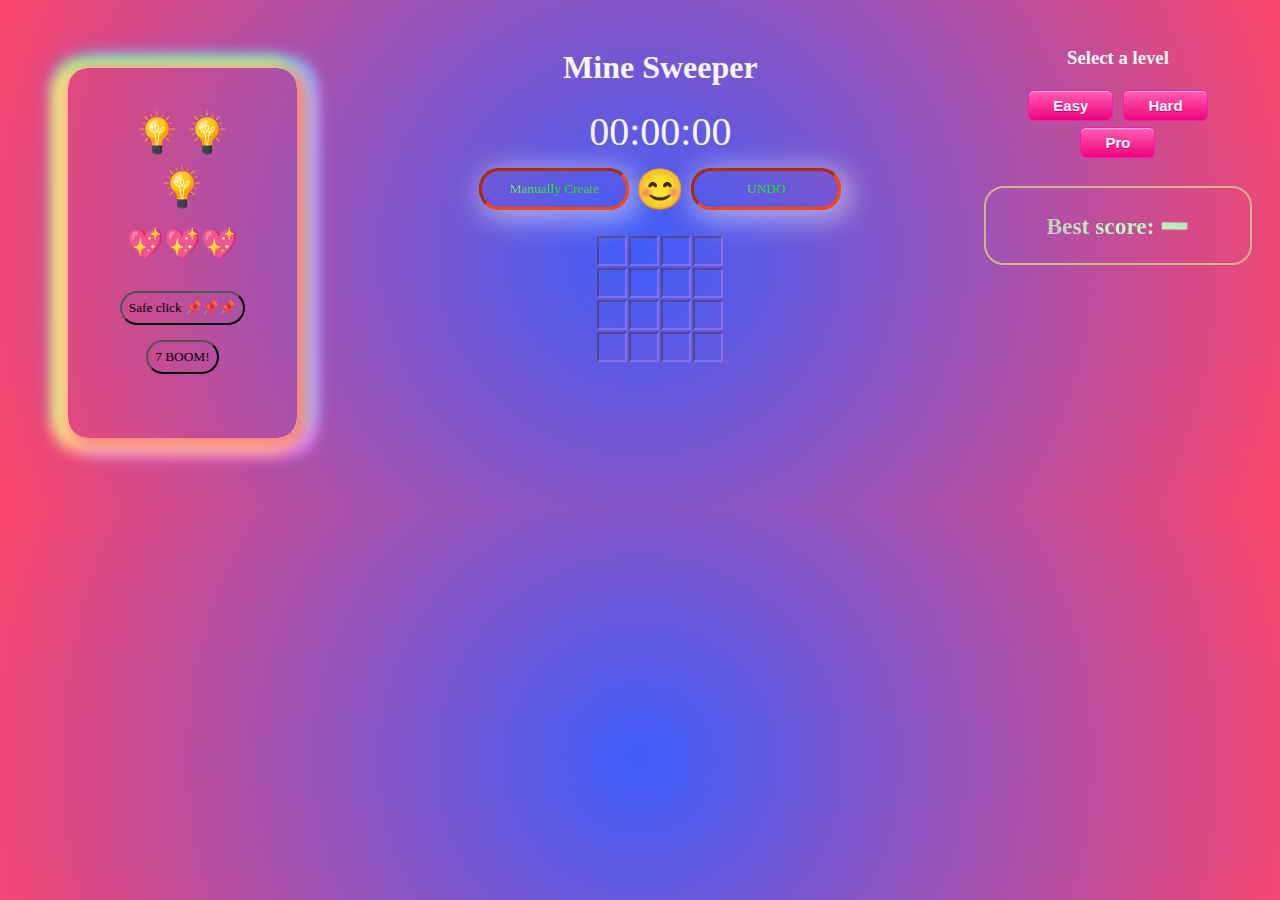
<file: index.html>
<!DOCTYPE html>
<html lang="en">

<head>
    <meta charset="UTF-8">
    <meta http-equiv="X-UA-Compatible" content="IE=edge">
    <meta name="viewport" content="width=device-width, initial-scale=1.0">
    <title>Minesweeper</title>
    <link rel="stylesheet" href="css/main.css">
</head>

<body onload="initGame() ">
    <div class="main">
        <div class="controls">

            <div class="hints"></div>
            <div class="hards"></div>


            <div><button class="safe-btn" onclick="safeClick()">Safe click 📌📌📌</button></div>
            <div><button class="boom-btn" onclick="boom()">7 BOOM!</button></div>

        </div>
        <div class="action">
            <h1>Mine Sweeper</h1>
            <div class="timer">00:00:00</div>
            <div class="up">
                <button class="manuall-btn" onclick="CheckManually()">Manually Create”</button>
                <button class="state" onclick="initGame()">😊</button>
                <button class="undo-btn" onclick="undo()">UNDO</button>
            </div>
            <table cellpadding="10">
                <tbody class="board">
                </tbody>
            </table>
        </div>
        <div class="levels">
            <h3 class="header-level">Select a level</h3>
            <button class="level-btn" onclick="switchLevel(4,2)">Easy</button>
            <button class="level-btn" onclick="switchLevel(8,12)">Hard</button>
            <button class="level-btn" onclick="switchLevel(12,30)">Pro</button>
            <div class="score-box">
                <h3 id="set-score"></h3>
            </div>
        </div>



    </div>

    <script src="js/main.js"></script>
    <script src="js/util.js"></script>
    <script src="js/timer.js"></script>
    <script src="js/hint.js"></script>
    <script src="js/manually.js"></script>
</body>

</html>
</file>
<file: css/main.css>
* {
    font-family: Cursive;
    box-sizing: border-box;
}

body {
    background: rgb(63, 94, 251);
    background: radial-gradient(circle, rgba(63, 94, 251, 1) 0%, rgba(252, 70, 107, 1) 100%);
    padding: 20px;
}

.cell {
    width: 30px;
    height: 30px;
    text-align: center;
    padding: 2px;
    font-size: 15px;
    border: rgb(141, 109, 226) 2px;
    border-style: inset;
}

h1 {
    font-family: Cursive;
    color: whitesmoke;
}

.open {
    background-color: rgb(204, 129, 253);
}

.main {
    display: flex;
    text-align: center;
    margin: auto;
}

table {
    margin: 20px auto;
    border-color: wheat;
    font: small-caps bold 24px/1 sans-serif;
}

.timer {
    font-size: 40px;
    font-family: cursive;
    margin: 10px;
    color: whitesmoke;
}

.lights {
    width: 50px;
}

.controls {
    margin: 40px 40px;
    padding: 40px;
    border-radius: 20px;
    -webkit-box-shadow: 5px 5px 15px 5px #FF8080, -9px 5px 15px 5px #FFE488, -7px -5px 15px 5px #8CFF85, 12px -5px 15px 5px #80C7FF, 12px 10px 15px 7px #E488FF, -10px 10px 15px 7px #FF616B, -10px -7px 27px 1px #8E5CFF, 5px 5px 15px 5px rgba(0, 0, 0, 0);
    box-shadow: 5px 5px 15px 5px #FF8080, -9px 5px 15px 5px #FFE488, -7px -5px 15px 5px #8CFF85, 12px -5px 15px 5px #80C7FF, 12px 10px 15px 7px #E488FF, -10px 10px 15px 7px #FF616B, -10px -7px 27px 1px #8E5CFF, 5px 5px 15px 5px rgba(0, 0, 0, 0);
}

.action {
    height: 50vh;
    width: 50%;
    margin: 0 20px 0 20px;
    /* display: inline-block; */
}

.state {
    border-radius: 50%;
    font-size: 40px;
    background-color: rgba(245, 222, 179, 0);
    border: none;
}

.state:hover {
    opacity: 0.8;
}

.level-btn {
    margin: 3px;
    box-shadow: inset 0px 1px 0px 0px #fbafe3;
    background: linear-gradient(to bottom, #ff5bb0 5%, #ef027d 100%);
    background-color: #ff5bb0;
    border-radius: 6px;
    border: 1px solid #ee1eb5;
    display: inline-block;
    cursor: pointer;
    color: #ffffff;
    font-family: Arial;
    font-size: 15px;
    font-weight: bold;
    padding: 6px 24px;
    text-decoration: none;
    text-shadow: 0px 1px 0px #c70067;
}

.level-btn:hover {
    background: linear-gradient(to bottom, #ef027d 5%, #ff5bb0 100%);
    background-color: #ef027d;
}

.level-btn:active {
    position: relative;
    top: 1px;
}

.hards {
    height: 40px;
    margin: 10px auto;
}

.lives {
    font-size: 30px;
}

.header-level {
    color: whitesmoke;
}

.safe {
    background-color: yellowgreen;
}

.safe-btn,
.boom-btn {
    background: none;
    padding: 7px;
    margin-top: 15px;
    border-radius: 20px;
}

.manuall-btn,
.undo-btn {
    width: 150px;
    background: none;
    border: orangered 3px inset;
    border-radius: 20px;
    padding: 10px;
    background: #B0CFBF;
    background: -webkit-linear-gradient(to right, #B0CFBF 0%, #00FF00 57%, #CF91A1 100%);
    background: -moz-linear-gradient(to right, #B0CFBF 0%, #00FF00 57%, #CF91A1 100%);
    background: linear-gradient(to right, #B0CFBF 0%, #00FF00 57%, #CF91A1 100%);
    -webkit-background-clip: text;
    -webkit-text-fill-color: transparent;
    -webkit-box-shadow: 5px 5px 28px 5px rgba(255, 255, 255, 0.48);
    box-shadow: 5px 5px 28px 5px rgba(255, 255, 255, 0.48);
}

.up {
    display: flex;
    align-items: center;
    justify-content: center;
}

.score-box {
    border-radius: 20px;
    border: tan 2px solid;
    margin-top: 25px;
    background: #CF9FB9;
    background: -webkit-linear-gradient(to right, #CF9FB9 0%, #BAFFBF 50%, #C1CFB6 100%);
    background: -moz-linear-gradient(to right, #CF9FB9 0%, #BAFFBF 50%, #C1CFB6 100%);
    background: linear-gradient(to right, #CF9FB9 0%, #BAFFBF 50%, #C1CFB6 100%);
    -webkit-background-clip: text;
    -webkit-text-fill-color: transparent;
    font-size: 20px;
}
</file>
